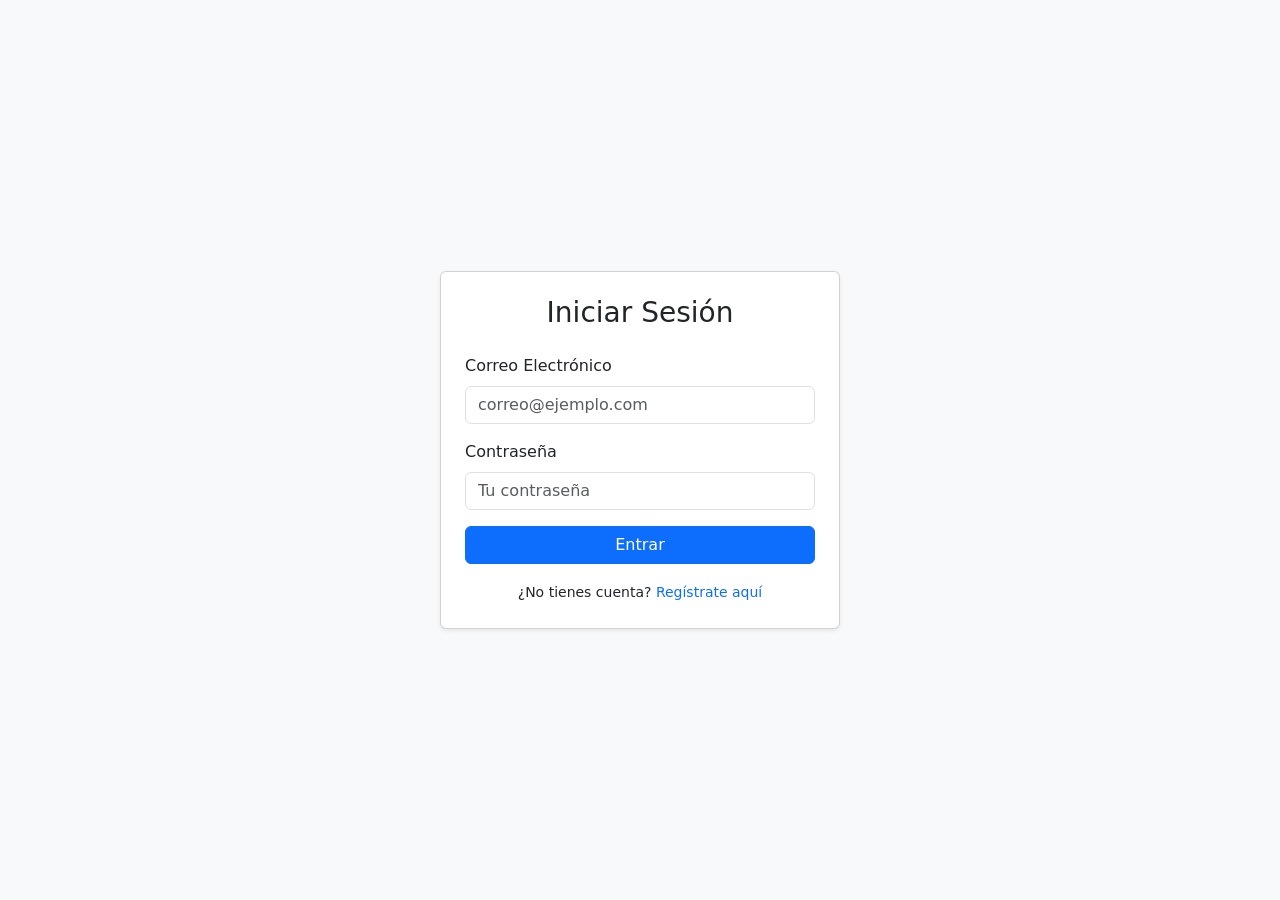
<file: index.html>
<!DOCTYPE html>
<html lang="es">
<head>
    <meta charset="UTF-8">
    <meta name="viewport" content="width=device-width, initial-scale=1.0">
    <title>Login & Registro con Bootstrap</title>
    <!-- Bootstrap CSS -->
    <link href="https://cdn.jsdelivr.net/npm/bootstrap@5.3.0/dist/css/bootstrap.min.css" rel="stylesheet">
    <style>
        body { background-color: #f8f9fa; }
        .card-container { width: 100%; max-width: 400px; }
    </style>
</head>
<body class="d-flex justify-content-center align-items-center vh-100">

    <div class="card-container">
        <!-- Formulario de Login -->
        <div class="card shadow-sm" id="login-container">
            <div class="card-body p-4">
                <h3 class="text-center mb-4">Iniciar Sesión</h3>
                <form id="login-form">
                    <div class="mb-3">
                        <label for="login-email" class="form-label">Correo Electrónico</label>
                        <input type="email" class="form-control" id="login-email" required placeholder="correo@ejemplo.com">
                    </div>
                    <div class="mb-3">
                        <label for="login-password" class="form-label">Contraseña</label>
                        <input type="password" class="form-control" id="login-password" required placeholder="Tu contraseña">
                    </div>
                    <button type="submit" class="btn btn-primary w-100">Entrar</button>
                </form>
                <div class="text-center mt-3">
                    <small>¿No tienes cuenta? <a href="#" id="show-register" class="text-decoration-none">Regístrate aquí</a></small>
                </div>
            </div>
        </div>

        <!-- Formulario de Registro -->
        <div class="card shadow-sm d-none" id="register-container">
            <div class="card-body p-4">
                <h3 class="text-center mb-4">Crear Cuenta</h3>
                <form id="register-form">
                    <div class="mb-3">
                        <label for="reg-name" class="form-label">Nombre Completo</label>
                        <input type="text" class="form-control" id="reg-name" required placeholder="Ej. Juan Pérez">
                    </div>
                    <div class="mb-3">
                        <label for="reg-email" class="form-label">Correo Electrónico</label>
                        <input type="email" class="form-control" id="reg-email" required placeholder="correo@ejemplo.com">
                    </div>
                    <div class="mb-3">
                        <label for="reg-password" class="form-label">Contraseña</label>
                        <input type="password" class="form-control" id="reg-password" required placeholder="Crea una contraseña">
                    </div>
                    <button type="submit" class="btn btn-success w-100">Registrarse</button>
                </form>
                <div class="text-center mt-3">
                    <small>¿Ya tienes cuenta? <a href="#" id="show-login" class="text-decoration-none">Inicia sesión</a></small>
                </div>
            </div>
        </div>
        
        <!-- Pantalla de Bienvenida (Dashboard) -->
        <div class="card shadow-sm d-none" id="dashboard-container">
            <div class="card-body p-4 text-center">
                <h3 class="mb-4">Bienvenido 🎉</h3>
                <p id="welcome-message" class="text-muted mb-4"></p>
                <button id="logout-btn" class="btn btn-outline-danger">Cerrar Sesión</button>
            </div>
        </div>
    </div>

    <!-- Bootstrap JS (Opcional, pero recomendado) -->
    <script src="https://cdn.jsdelivr.net/npm/bootstrap@5.3.0/dist/js/bootstrap.bundle.min.js"></script>
    <!-- Nuestro script -->
    <script src="app.js"></script>
</body>
</html>
</file>
<file: store.css>
/* store.css */

body {
    background-color: #f4f6f8;
    font-family: 'Segoe UI', Tahoma, Geneva, Verdana, sans-serif;
}

/* Navbar styles */
.bg-dark-custom {
    background-color: #3b3b3b !important;
}

.bg-darker-custom {
    background-color: #222222 !important;
}

.logo-circle {
    width: 60px;
    height: 60px;
    background-color: #000;
    border-radius: 50%;
    color: white;
    margin-right: 15px;
    line-height: 1;
}

.logo-circle i {
    font-size: 1.2rem;
}

.logo-text {
    font-size: 0.6rem;
    letter-spacing: 1px;
}

.logo-subtext {
    font-size: 0.4rem;
    color: #ccc;
}

.search-form input {
    border-radius: 0;
}
.search-form .input-group-text {
    border-radius: 0;
    background-color: #fff;
}

.btn-cart {
    background-color: #ccc;
    color: #333;
    border-radius: 0;
    padding: 8px 15px;
}

.btn-cart:hover {
    background-color: #bbb;
}

/* Sub-navbar categories */
.sub-nav .nav-link {
    font-size: 0.85rem;
}
.sub-nav .nav-link:hover {
    color: #fff !important;
    text-decoration: underline;
}

/* Product Cards */
.product-card {
    border: none;
    border-radius: 0;
    box-shadow: 0 2px 5px rgba(0,0,0,0.05);
    height: 100%;
    display: flex;
    flex-direction: column;
}

.product-img-container {
    background-color: #fff;
    text-align: center;
    padding: 15px;
    height: 250px;
    display: flex;
    align-items: center;
    justify-content: center;
    position: relative;
}

.product-img-container img {
    max-height: 100%;
    max-width: 100%;
    object-fit: contain;
}

.sale-badge {
    position: absolute;
    top: 10px;
    right: 10px;
    background-color: #a45050;
    color: white;
    padding: 2px 8px;
    border-radius: 12px;
    font-size: 0.75rem;
}

.card-body {
    padding: 15px;
    background-color: #fdfdfd;
    flex-grow: 1;
    display: flex;
    flex-direction: column;
}

.product-date {
    color: #8b2b2b;
    font-size: 0.85rem;
    margin-bottom: 5px;
}

.product-title {
    font-size: 1rem;
    font-weight: 600;
    color: #333;
    margin-bottom: 10px;
    flex-grow: 1;
}

.price-original {
    text-decoration: line-through;
    color: #888;
    font-size: 0.9rem;
}

.price-cash {
    color: #1a7a1a;
    font-weight: bold;
    font-size: 1.05rem;
}

.stock-info {
    font-size: 0.85rem;
    color: #555;
    margin-top: 5px;
    margin-bottom: 15px;
}

.qty-input {
    width: 50px;
    text-align: center;
    border: 1px solid #ddd;
    border-left: none;
    border-right: none;
}

.btn-qty {
    background-color: #f8f9fa;
    border: 1px solid #ddd;
    color: #333;
    width: 30px;
}

.btn-preorder {
    background-color: #2c3e50;
    color: white;
    border: none;
    border-radius: 0;
    padding: 8px 15px;
    font-weight: 600;
    margin-top: 10px;
    width: 100%;
}

.btn-preorder:hover {
    background-color: #1a252f;
    color: white;
}

/* Cart Item */
.cart-item {
    border-bottom: 1px solid #eee;
    padding-bottom: 10px;
    margin-bottom: 10px;
}

.cart-item-img {
    width: 60px;
    height: 60px;
    object-fit: contain;
}

.btn-remove-cart {
    color: #dc3545;
    cursor: pointer;
    background: none;
    border: none;
    padding: 0;
}
.btn-remove-cart:hover {
    text-decoration: underline;
}

/* Carousel Banner */
.carousel {
    border-bottom: 2px solid #555;
}

.carousel-inner {
    height: 400px;
}

@media (max-width: 768px) {
    .carousel-inner {
        height: 250px;
    }
}

.carousel-item {
    height: 100%;
}

.carousel-item img {
    height: 100%;
    width: 100%;
    object-fit: contain;
    background: radial-gradient(circle, rgba(80,80,80,1) 0%, rgba(20,20,20,1) 100%);
    padding: 20px;
}

.carousel-caption-custom {
    position: absolute;
    bottom: 20px;
    left: 20px;
    background: rgba(0,0,0,0.7);
    padding: 10px 20px;
    border-radius: 8px;
    color: white;
}

/* Custom Pagination Styles */
.custom-pagination .page-link {
    color: #880000;
    border-color: #880000;
    margin: 0 3px;
    border-radius: 0;
}
.custom-pagination .page-item.active .page-link {
    background-color: #880000;
    border-color: #880000;
    color: white;
}
.custom-pagination .page-link:hover {
    background-color: #f8e5e5;
    color: #880000;
}

/* Filter Chips */
.filter-chip {
    background-color: #f1f1f1;
    border: 1px solid #ccc;
    border-radius: 20px;
    padding: 3px 12px;
    font-size: 0.85rem;
    font-weight: 600;
    display: flex;
    align-items: center;
}
.filter-chip .close-chip {
    margin-left: 8px;
    cursor: pointer;
    font-size: 1.1rem;
    color: #666;
    line-height: 1;
}

/* Language Toggle Switch */
.switch-container {
    display: flex;
    align-items: center;
}
.switch-label {
    font-weight: 700;
    font-size: 1.1rem;
    color: #aaa;
    transition: color 0.3s ease;
}
.switch-label.active {
    color: #1c1c1e;
}
.switch {
    position: relative;
    display: inline-block;
    width: 64px;
    height: 32px;
    margin: 0 15px;
}
.switch input {
    opacity: 0;
    width: 0;
    height: 0;
}
.slider {
    position: absolute;
    cursor: pointer;
    top: 0; left: 0; right: 0; bottom: 0;
    background-color: #0d6efd; /* Blue for EN */
    transition: .4s;
    border-radius: 34px;
}
.slider:before {
    position: absolute;
    content: "";
    height: 24px;
    width: 24px;
    left: 4px;
    bottom: 4px;
    background-color: white;
    transition: .4s;
    border-radius: 50%;
}
.switch input:checked + .slider {
    background-color: #198754; /* Green for ES */
}
.switch input:checked + .slider:before {
    transform: translateX(32px);
}

/* Autocomplete Dropdown */
.autocomplete-item {
    padding: 8px 15px;
    cursor: pointer;
    display: flex;
    align-items: center;
    color: #333;
}
.autocomplete-item:hover {
    background-color: #f8f9fa;
}
.autocomplete-item i {
    color: #ccc;
    margin-right: 10px;
}
</file>
